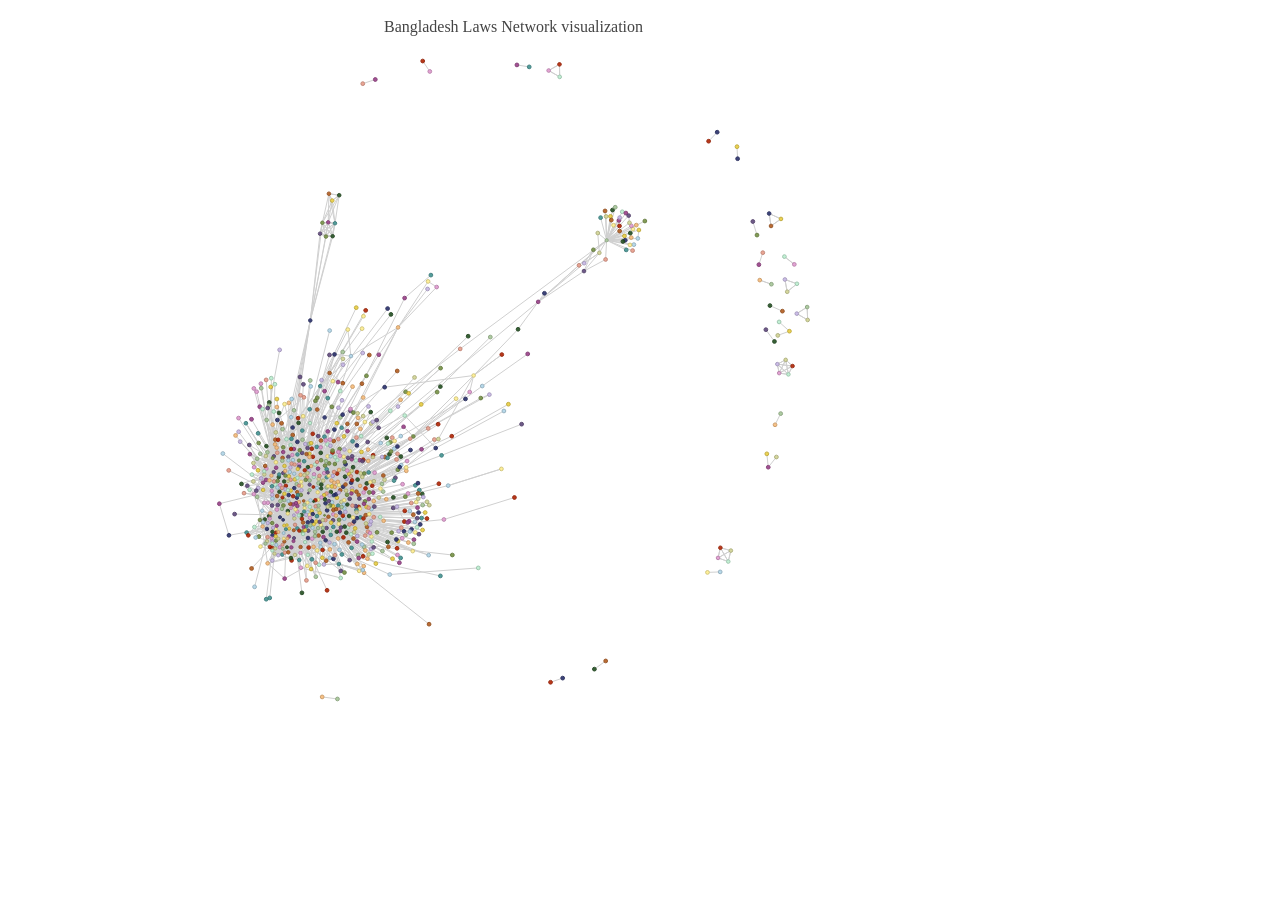
<file: index.html>
<!doctype html>
<html>
  
  <head>
    <meta charset="utf-8">

    <script src="d3.js"></script>
    <script src="d3plus.js"></script>
    <script src = "js/effects.js"></script>


    <link rel = "stylesheet" type="text/css" href="css/external.css">
  </head>

  <body>
  
    <div id="viz">
      <iframe src="netg.html" width="100%" height="720px" id="viziframe"></iframe>
      
    </div>



    <!--<div id="options">
      <table>

        <tr>
          <td><input type="button" value="reset" name = "reset" class="buttons" onclick="reloadViz()" > 
          </td>
        </tr>
        <tr>
         <td><input type="text" value="" name = "searchText" > 
          </td>
        </tr>
      </table>
    </div> --> 
  </body>

</html>
</file>
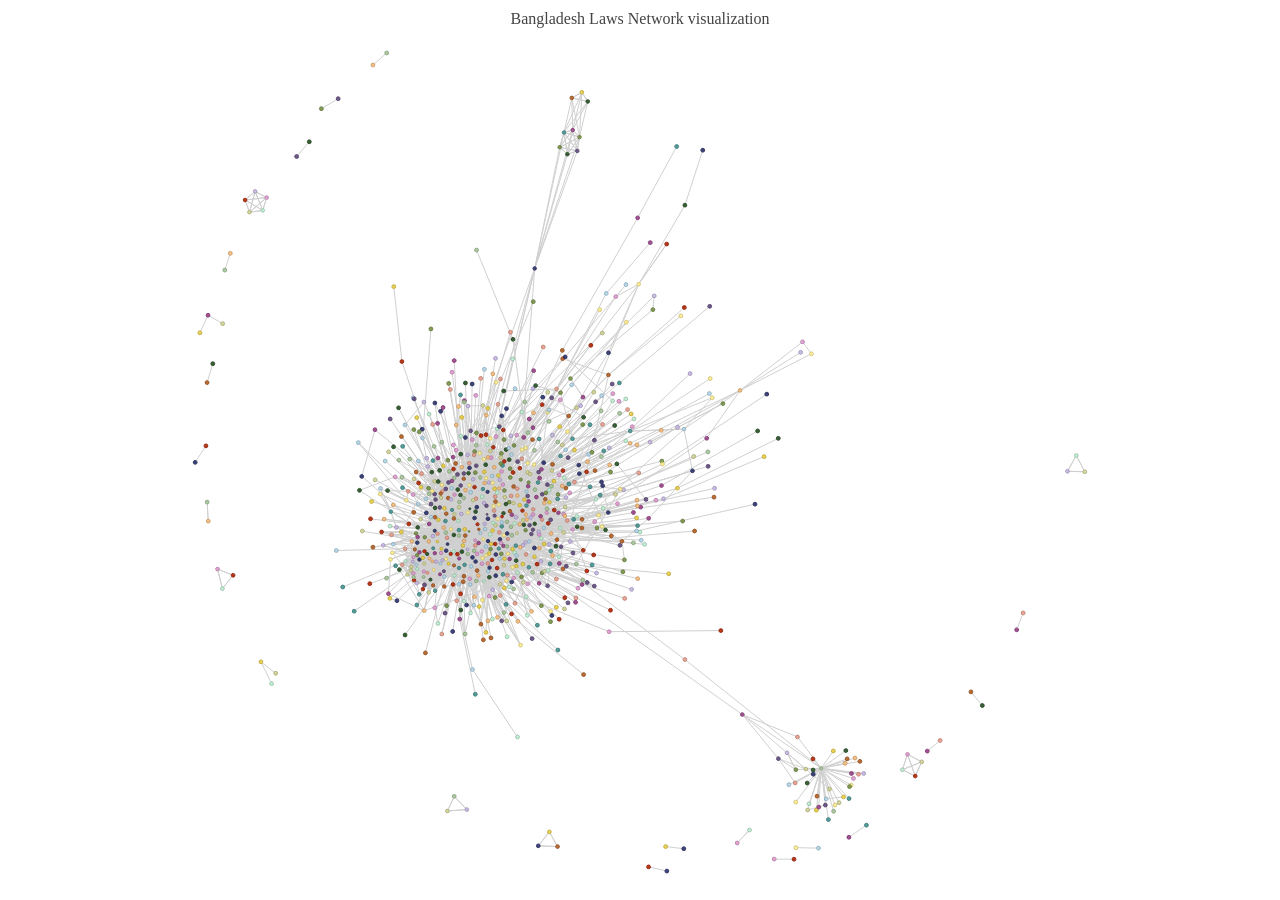
<file: netg.html>
<!doctype html>
<meta charset="utf-8">

<script src="d3.js"></script>
<script src="d3plus.js"></script>
<div id="viz"></div>

<script>
//reference: http://d3plus.org/examples/advanced/9956853/
  var f = [];
  var id = [];
  var sd = [];
  var edges = [];
  var alen = 0;
  d3.csv("gr2.csv",function(data){  
    console.log(data.length);
    alen = data.length;
    console.log("alen"+alen);

    d3.csv("n3.csv",function(namesData){
        for(var i = 0 , n = data.length;i<n;i++){
            if(data[i]["source"] == data[i]["destination"])continue; 
            var tmp = {} 
            tmp["source"] = data[i]["source"];
            tmp["target"] = data[i]["destination"];
            tmp["weight"]=1.0;
            //console.log(tmp);
            edges.push(tmp);
            for(var m in data[i]){
                if (!(data[i][m] in f)){
                    f[data[i][m]]=0;
                }
                f[data[i][m]]+=1;
            }
        }
        console.log(namesData);
        for(var i = 0 ;i<namesData.length;i++){
            console.log(namesData[i]);
        }

        names =[]
        for(var i = 0 ; i <namesData.length;i++){
            var ci = namesData[i]['source'];
            //console.log(typeof(ci));
            names[ci]=namesData[i]['destination'];
        }

        for(var m in f){
            var tmp ={};
            tmp["id"]=m;
            console.log(names[m]);
            tmp["size"]=f[m];
            tmp["name"]=names[m];
            
            sd.push(tmp);
        }   
        
        

        var visualization = d3plus.viz()
            .container("#viz")
            .type("network")
            //.type("rings") //hangs
            //.shape("donut") //hangs
            .data(sd)
            .edges(edges)
            //.edges({"arrows": true})  //looks ugly
            .edges({"label": "weight"}) //no effect on network
            .size("size")
            //.edges({"arrows":true});
            .id("id")
            //.focus("11")
            .font("serif")
            .text("name")
            .title("Bangladesh Laws Network visualization")
            //.labels({"align":"right", "valign": "center"})
            .draw()

    })

  })
</script>
</file>
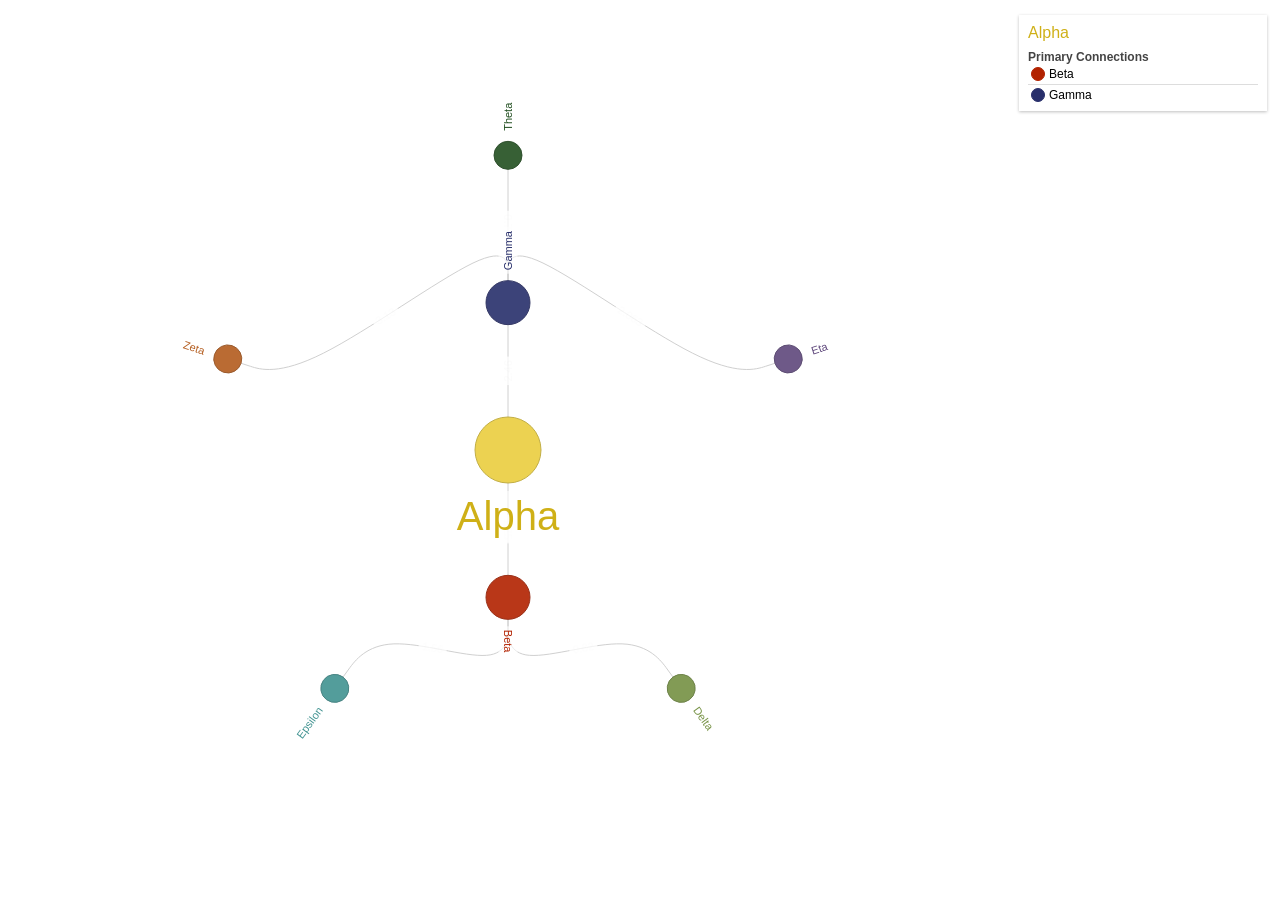
<file: prac.html>
<!doctype html>
<html>

<head>
  <meta charset="utf-8">
  <title>Complex Visualizations: Rings</title>

  <!-- load D3js -->
  <script src="d3.js"></script>

  <!-- load D3plus after D3js -->
  <script src="d3plus.js"></script>
</head>

<body>
  <div id="viz"></div>

  <script>
  // create sample dataset
  var sample_data = [
    {"name": "alpha", "size": 10},
    {"name": "beta", "size": 12},
    {"name": "gamma", "size": 30},
    {"name": "delta", "size": 26},
    {"name": "epsilon", "size": 12},
    {"name": "zeta", "size": 26},
    {"name": "theta", "size": 11},
    {"name": "eta", "size": 24}
  ]
  // create list of node positions
  var positions = [
    {"name": "alpha", "x": 10, "y": 15},
    {"name": "beta", "x": 12, "y": 24},
    {"name": "gamma", "x": 16, "y": 18},
    {"name": "delta", "x": 26, "y": 21},
    {"name": "epsilon", "x": 13, "y": 4},
    {"name": "zeta", "x": 31, "y": 13},
    {"name": "theta", "x": 19, "y": 8},
    {"name": "eta", "x": 24, "y": 11}
  ]
  // create list of node connections
  var connections = [
    {"source": "alpha", "target": "beta", "strength": 1.25},
    {"source": "alpha", "target": "gamma", "strength": 2.463},
    {"source": "beta", "target": "delta", "strength": 0.823},
    {"source": "beta", "target": "epsilon", "strength": 1.563},
    {"source": "zeta", "target": "gamma", "strength": 3.125},
    {"source": "theta", "target": "gamma", "strength": 0.732},
    {"source": "eta", "target": "gamma", "strength": 2.063}
  ]
  // solution to step 1 - creating the rings viz
  var visualization = d3plus.viz()
    .container("#viz")  // container DIV to hold the visualization
    .type("rings")    // visualization type
    .data(sample_data)  // sample dataset to attach to nodes
    //.nodes(positions)   // x and y position of nodes
    .edges(connections) // list of node connections
    .size("size")       // key to size the nodes
    .id("name")         // key for which our data is unique on
    .focus("alpha")     // set focus ie center node
  // solution to step 2 - remove node sizing
  visualization.size(false)
  // solution to step 3 - adding labels to edges
  visualization.edges({"label": "strength"})
  // finally, draw the visualization!
  visualization.draw()
  </script>
</body>
</file>
<file: css/external.css>
input.buttons{
	background-color: #4CAF50;
    border: none;
    color: white;
    padding: 15px 32px;
    text-align: center;
    text-decoration: none;
    display: inline-block;
    font-size: 16px;
    margin: 4px 2px;
    cursor: pointer;
    border-radius: 10%;
}
input.buttons:hover{
    opacity: 0.5;
}

#options{
	float: right;
    opacity: 1;
}

#viz{
    float: left;
    width: 80%;
}

#viziframe{
    border-radius: 5%;
    border: 0px;
}
</file>
